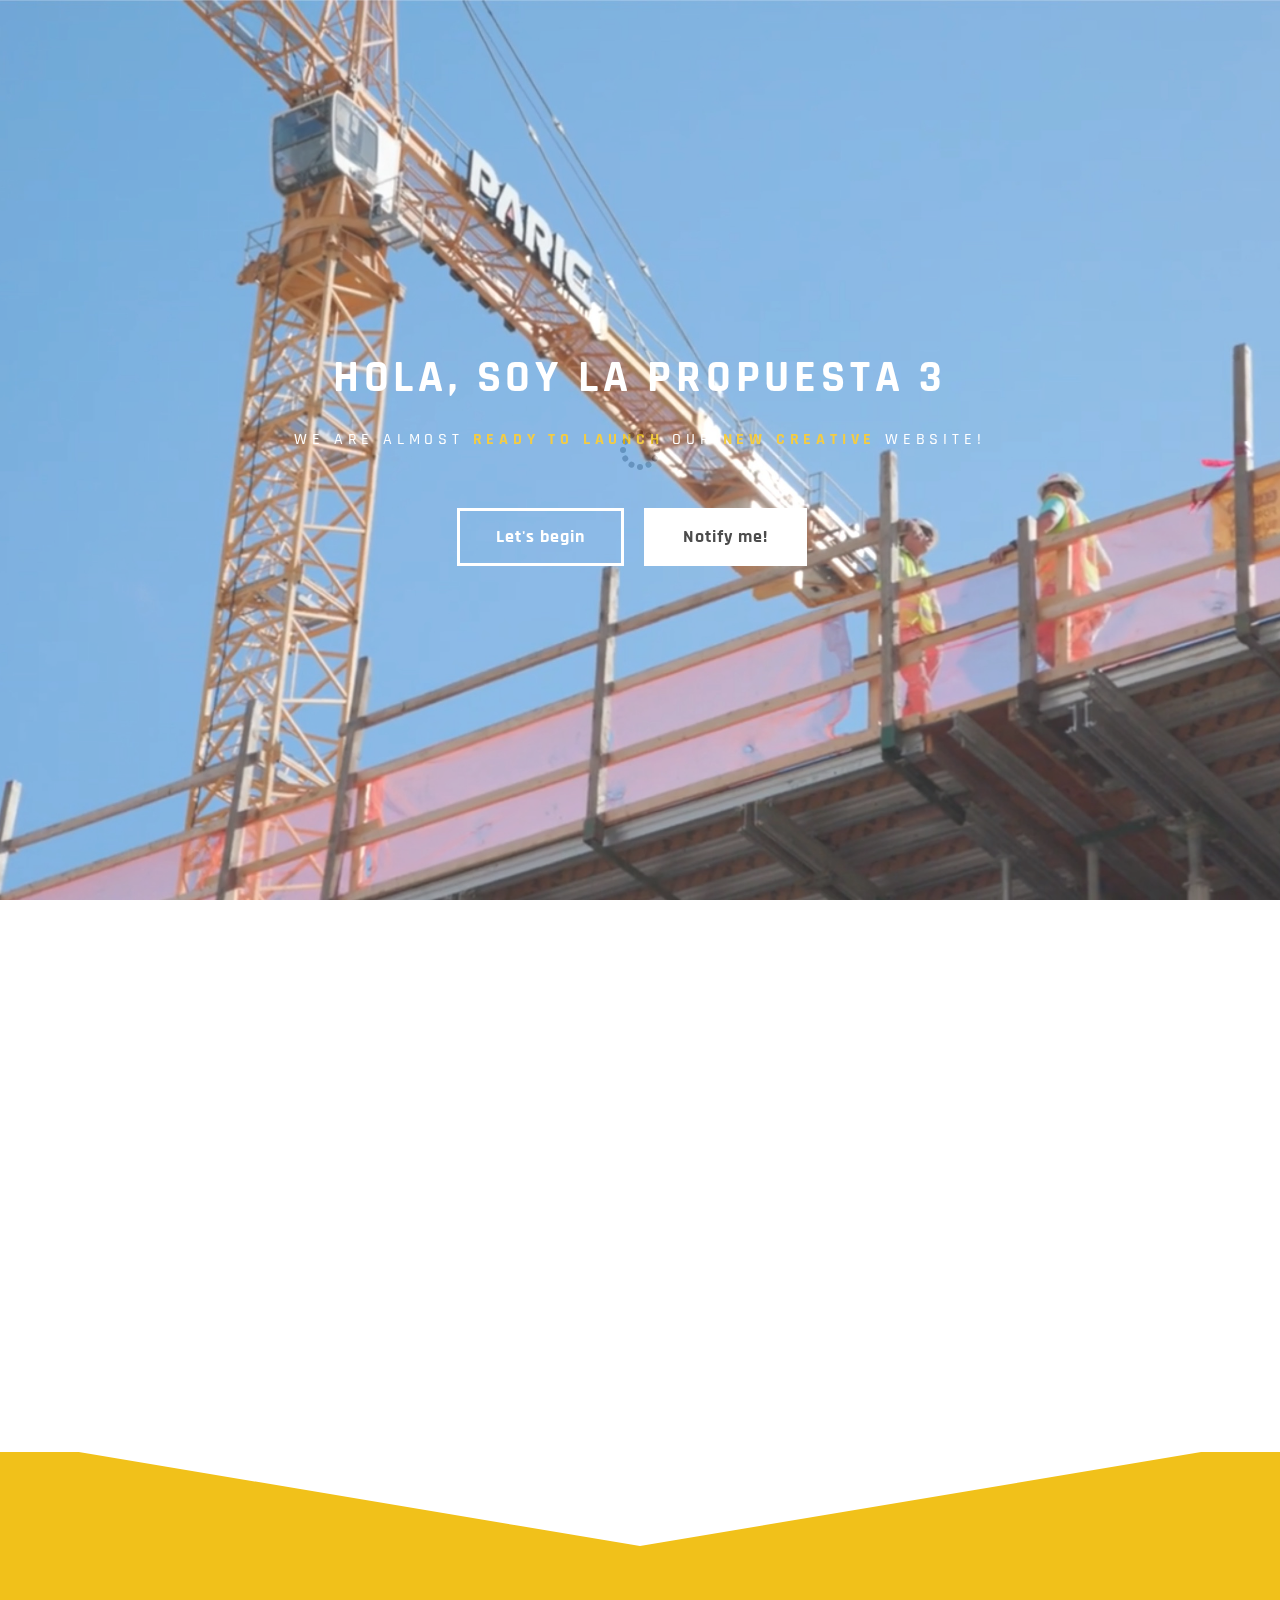
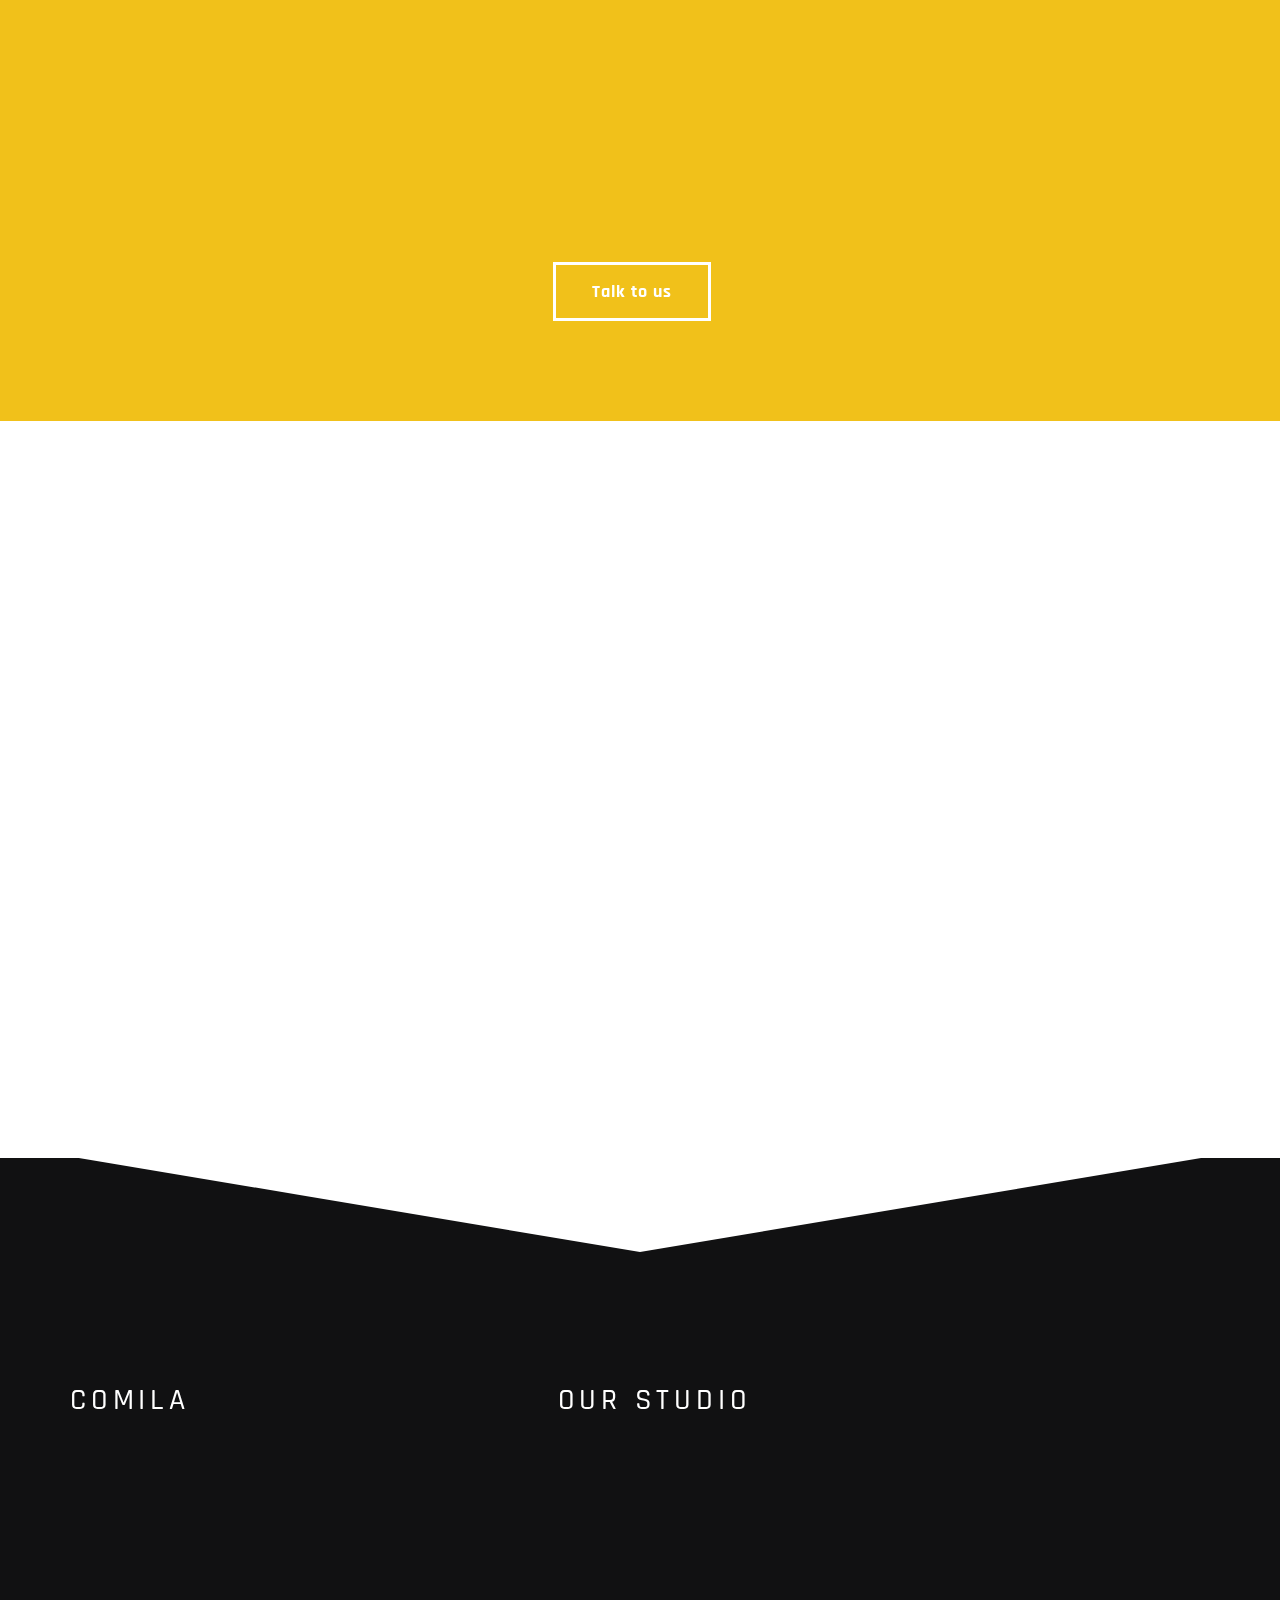
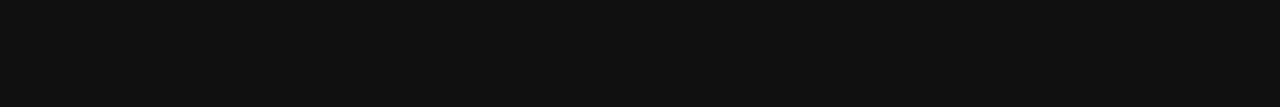
<file: tercero/index.html>
<!DOCTYPE html>
<html lang="en">
<head>

	<meta charset="utf-8">

	<title>Propuesta 3</title>
<!--
Comila Template
http://www.templatemo.com/tm-490-comila
-->
	<meta http-equiv="X-UA-Compatible" content="IE=Edge">
	<meta name="viewport" content="width=device-width, initial-scale=1">
	<meta name="keywords" content="">
	<meta name="description" content="">

	<!-- stylesheets css -->
	<link rel="stylesheet" href="css/bootstrap.min.css">
	<link rel="stylesheet" href="css/animate.min.css">

  	<link rel="stylesheet" href="css/et-line-font.css">
	<link rel="stylesheet" href="css/font-awesome.min.css">

  	<link rel="stylesheet" href="css/vegas.min.css">
	<link rel="stylesheet" href="css/style.css">

	<link href='https://fonts.googleapis.com/css?family=Rajdhani:400,500,700' rel='stylesheet' type='text/css'>

</head>
<body>

<!-- preloader section -->
<section class="preloader">
	<div class="sk-circle">
       <div class="sk-circle1 sk-child"></div>
       <div class="sk-circle2 sk-child"></div>
       <div class="sk-circle3 sk-child"></div>
       <div class="sk-circle4 sk-child"></div>
       <div class="sk-circle5 sk-child"></div>
       <div class="sk-circle6 sk-child"></div>
      <div class="sk-circle7 sk-child"></div>
       <div class="sk-circle8 sk-child"></div>
       <div class="sk-circle9 sk-child"></div>
       <div class="sk-circle10 sk-child"></div>
       <div class="sk-circle11 sk-child"></div>
       <div class="sk-circle12 sk-child"></div>
     </div>
</section>

<!-- home section -->
<section id="home">
	<div class="container">
		<div class="row">

			<div class="col-md-offset-2 col-md-8 col-sm-12">
				<div class="home-thumb">
					<h1 class="wow fadeInUp" data-wow-delay="0.4s">Hola, soy la propuesta 3</h1>
          			<h3 class="wow fadeInUp" data-wow-delay="0.6s">We are almost <strong>ready to launch</strong> our <strong>new creative</strong> website!</h3>
          			<a href="#about" class="btn btn-lg btn-default smoothScroll wow fadeInUp hidden-xs" data-wow-delay="0.8s">Let's begin</a>
        			<a href="#" data-toggle="modal" data-target="#modal1" class="btn btn-lg btn-success smoothScroll wow fadeInUp" data-wow-delay="1.0s">Notify me!</a>
				</div>
			</div>

		</div>
	</div>		
</section>

<!-- about section -->
<section id="about">
	<div class="container">
		<div class="row">

      <div class="col-md-6 col-sm-12">
        <img src="images/about-img.png" class="img-responsive wow fadeInUp" alt="About">
      </div>

			<div class="col-md-6 col-sm-12">
				<div class="about-thumb">
					<div class="section-title">
						<h1 class="wow fadeIn" data-wow-delay="0.2s">our company</h1>
						<h3 class="wow fadeInUp" data-wow-delay="0.4s">Comila Studio is based in Hong Kong</h3>
					</div>
					<div class="wow fadeInUp" data-wow-delay="0.6s">
						<p>Vivamus elit risus, porttitor id placerat ut, aliquet non quam. Pellentesque nulla metus, ornare et porttitor vel, consectetur vitae erat. Vestibulum tristique semper tellus vitae condimentum. Duis sed eros eget diam dictum posuere.</p>
						<p>Aliquam vel gravida ligula. Phasellus ut purus ac libero ultrices commodo commodo at quam. In vestibulum purus sit amet tempus euismod. Donec sed congue nisl.</p>
					</div>
				</div>
			</div>

		</div>
	</div>
</section>


<!-- feature section -->
<section id="feature">
  <div class="container">
    <div class="row">
      
      <svg preserveAspectRatio="none" viewBox="0 0 100 102" height="100" width="100%" version="1.1" xmlns="http://www.w3.org/2000/svg" class="svgcolor-light">
        <path d="M0 0 L50 100 L100 0 Z"></path>
      </svg>

      <div class="col-md-4 col-sm-6">
        <div class="media wow fadeInUp" data-wow-delay="0.4s">
          <div class="media-object media-left">
            <i class="icon icon-laptop"></i>
          </div>
          <div class="media-body">
            <h2 class="media-heading">Responsive</h2>
            <p>Lorem ipsum dolor sit amet, consectetur adipiscing elit. Quisque luctus lacus nulla, eget varius justo tristique ut.</p>
          </div>
        </div>
      </div>

      <div class="col-md-4 col-sm-6">
        <div class="media wow fadeInUp" data-wow-delay="0.8s">
          <div class="media-object media-left">
            <i class="icon icon-refresh"></i>
          </div>
          <div class="media-body">
            <h2 class="media-heading">Bootstrap</h2>
            <p>Lorem ipsum dolor sit amet, consectetur adipiscing elit. Quisque luctus lacus nulla, eget varius justo tristique ut.</p>
          </div>
        </div>
      </div>

      <div class="col-md-4 col-sm-8">
        <div class="media wow fadeInUp" data-wow-delay="1.2s">
          <div class="media-object media-left">
            <i class="icon icon-chat"></i>
          </div>
          <div class="media-body">
            <h2 class="media-heading">Support</h2>
            <p>Lorem ipsum dolor sit amet, consectetur adipiscing elit. Quisque luctus lacus nulla, eget varius justo tristique ut.</p>
          </div>
        </div>
      </div>

      <div class="clearfix text-center col-md-12 col-sm-12">
        <a href="#contact" class="btn btn-default smoothScroll">Talk to us</a>
      </div>

    </div>
  </div>
</section>

<!-- contact section -->
<section id="contact">
	<div class="container">
		<div class="row">

			<div class="col-md-offset-2 col-md-8 col-sm-12">
				<div class="section-title">
					<h1 class="wow fadeInUp" data-wow-delay="0.3s">Get in touch</h1>
					<p class="wow fadeInUp" data-wow-delay="0.6s">Lorem ipsum dolor sit amet, consectetuer adipiscing elit, sed diam nonummy nibh euismod tincidunt ut laoreet. Dolore magna aliquam erat volutpat.</p>
				</div>
				<div class="contact-form wow fadeInUp" data-wow-delay="1.0s">
					<form id="contact-form" method="post" action="#">
                        <div class="col-md-6 col-sm-6">
                          	<input name="name" type="text" class="form-control" placeholder="Your Name" required>
                        </div>
                        <div class="col-md-6 col-sm-6">
                          	<input name="email" type="email" class="form-control" placeholder="Your Email" required>
                        </div>
           			  	<div class="col-md-12 col-sm-12">
				   			<textarea name="message" class="form-control" placeholder="Message" rows="6" required></textarea>
           			  	</div>
						<div class="col-md-offset-3 col-md-6 col-sm-offset-2 col-sm-8">
							<input name="submit" type="submit" class="form-control submit" id="submit" value="SEND MESSAGE">
						</div>
					</form>
				</div>
			</div>
	
		</div>
	</div>
</section>

<!-- footer section -->
<footer>
	<div class="container">
		<div class="row">

      <svg class="svgcolor-light" preserveAspectRatio="none" viewBox="0 0 100 102" height="100" width="100%" version="1.1" xmlns="http://www.w3.org/2000/svg">
        <path d="M0 0 L50 100 L100 0 Z"></path>
      </svg>

      <div class="col-md-4 col-sm-6">
        <h2>comila</h2>
          <div class="wow fadeInUp" data-wow-delay="0.3s">
             <p>Lorem ipsum dolor sit amet, consectetur adipiscing elit. Quisque luctus lacus nulla, eget varius justo tristique ut. Etiam a tellus magna.</p>
             <p class="copyright-text">Copyright &copy; 2016 Your Company <br>
             Designed by <a rel="nofollow" href="http://www.google.com/+templatemo" target="_parent">Templatemo</a></p>
          </div>
      </div>

      <div class="col-md-1 col-sm-1"></div>

      <div class="col-md-4 col-sm-5">
        <h2>Our Studio</h2>
        <p class="wow fadeInUp" data-wow-delay="0.6s">
          120-240 aliquam augue libero,<br>
          Convallis in vulputate 10220 <br>
          San Francisco, CA, USA
        </p>
        <ul class="social-icon">
          <li><a href="#" class="fa fa-facebook wow bounceIn" data-wow-delay="0.9s"></a></li>
          <li><a href="#" class="fa fa-twitter wow bounceIn" data-wow-delay="1.2s"></a></li>
          <li><a href="#" class="fa fa-behance wow bounceIn" data-wow-delay="1.4s"></a></li>
          <li><a href="#" class="fa fa-dribbble wow bounceIn" data-wow-delay="1.6s"></a></li>
        </ul>
      </div>

		</div>
	</div>
</footer>

<!-- modal -->
<div class="modal fade" id="modal1" tabindex="-1" role="dialog" aria-labelledby="myModalLabel" aria-hidden="true">
  <div class="modal-dialog">
      <div class="modal-content modal-popup">
        <div class="modal-header">
          <button type="button" class="close" data-dismiss="modal" aria-label="Close"><span aria-hidden="true">&times;</span></button>
          <h2 class="modal-title">Our Newsletter</h2>
        </div>
        <form action="#" method="post">
          <input name="fullname" type="text" class="form-control" id="fullname" placeholder="Full Name">
          <input name="email" type="text" class="form-control" id="email" placeholder="Email Address">
          <input name="submit" type="submit" class="form-control" id="submit" value="Subscribe Now">
        </form>
        <p>Thank you for your visiting!</p>
      </div>
  </div>
</div>


<!-- Back top -->
<a href="#back-top" class="go-top"><i class="fa fa-angle-up"></i></a>

<!-- javscript js -->
<script src="js/jquery.js"></script>
<script src="js/bootstrap.min.js"></script>

<script src="js/vegas.min.js"></script>

<script src="js/wow.min.js"></script>
<script src="js/smoothscroll.js"></script>
<script src="js/custom.js"></script>

</body>
</html>
</file>
<file: tercero/css/et-line-font.css>
@font-face {
	font-family: 'et-line';
	src:url('../fonts/et-line.eot');
	src:url('../fonts/et-line.eot?#iefix') format('embedded-opentype'),
		url('../fonts/et-line.woff') format('woff'),
		url('../fonts/et-line.ttf') format('truetype'),
		url('../fonts/et-line.svg#et-line') format('svg');
	font-weight: normal;
	font-style: normal;
}

/* Use the following CSS code if you want to use data attributes for inserting your icons */
[data-icon]:before {
	font-family: 'et-line';
	content: attr(data-icon);
	speak: none;
	font-size: 40px;
	font-weight: normal;
	font-variant: normal;
	text-transform: none;
	line-height: 1;
	-webkit-font-smoothing: antialiased;
	-moz-osx-font-smoothing: grayscale;
	display:inline-block;
}

/* Use the following CSS code if you want to have a class per icon */
/*
Instead of a list of all class selectors,
you can use the generic selector below, but it's slower:
[class*="icon-"] {
*/
.icon-mobile, .icon-laptop, .icon-desktop, .icon-tablet, .icon-phone, .icon-document, .icon-documents, .icon-search, .icon-clipboard, .icon-newspaper, .icon-notebook, .icon-book-open, .icon-browser, .icon-calendar, .icon-presentation, .icon-picture, .icon-pictures, .icon-video, .icon-camera, .icon-printer, .icon-toolbox, .icon-briefcase, .icon-wallet, .icon-gift, .icon-bargraph, .icon-grid, .icon-expand, .icon-focus, .icon-edit, .icon-adjustments, .icon-ribbon, .icon-hourglass, .icon-lock, .icon-megaphone, .icon-shield, .icon-trophy, .icon-flag, .icon-map, .icon-puzzle, .icon-basket, .icon-envelope, .icon-streetsign, .icon-telescope, .icon-gears, .icon-key, .icon-paperclip, .icon-attachment, .icon-pricetags, .icon-lightbulb, .icon-layers, .icon-pencil, .icon-tools, .icon-tools-2, .icon-scissors, .icon-paintbrush, .icon-magnifying-glass, .icon-circle-compass, .icon-linegraph, .icon-mic, .icon-strategy, .icon-beaker, .icon-caution, .icon-recycle, .icon-anchor, .icon-profile-male, .icon-profile-female, .icon-bike, .icon-wine, .icon-hotairballoon, .icon-globe, .icon-genius, .icon-map-pin, .icon-dial, .icon-chat, .icon-heart, .icon-cloud, .icon-upload, .icon-download, .icon-target, .icon-hazardous, .icon-piechart, .icon-speedometer, .icon-global, .icon-compass, .icon-lifesaver, .icon-clock, .icon-aperture, .icon-quote, .icon-scope, .icon-alarmclock, .icon-refresh, .icon-happy, .icon-sad, .icon-facebook, .icon-twitter, .icon-googleplus, .icon-rss, .icon-tumblr, .icon-linkedin, .icon-dribbble {
	font-family: 'et-line';
	speak: none;
	font-style: normal;
	font-weight: normal;
	font-variant: normal;
	text-transform: none;
	line-height: 1;
	-webkit-font-smoothing: antialiased;
	-moz-osx-font-smoothing: grayscale;
	display:inline-block;
}
.icon-mobile:before {
	content: "\e000";
}
.icon-laptop:before {
	content: "\e001";
}
.icon-desktop:before {
	content: "\e002";
}
.icon-tablet:before {
	content: "\e003";
}
.icon-phone:before {
	content: "\e004";
}
.icon-document:before {
	content: "\e005";
}
.icon-documents:before {
	content: "\e006";
}
.icon-search:before {
	content: "\e007";
}
.icon-clipboard:before {
	content: "\e008";
}
.icon-newspaper:before {
	content: "\e009";
}
.icon-notebook:before {
	content: "\e00a";
}
.icon-book-open:before {
	content: "\e00b";
}
.icon-browser:before {
	content: "\e00c";
}
.icon-calendar:before {
	content: "\e00d";
}
.icon-presentation:before {
	content: "\e00e";
}
.icon-picture:before {
	content: "\e00f";
}
.icon-pictures:before {
	content: "\e010";
}
.icon-video:before {
	content: "\e011";
}
.icon-camera:before {
	content: "\e012";
}
.icon-printer:before {
	content: "\e013";
}
.icon-toolbox:before {
	content: "\e014";
}
.icon-briefcase:before {
	content: "\e015";
}
.icon-wallet:before {
	content: "\e016";
}
.icon-gift:before {
	content: "\e017";
}
.icon-bargraph:before {
	content: "\e018";
}
.icon-grid:before {
	content: "\e019";
}
.icon-expand:before {
	content: "\e01a";
}
.icon-focus:before {
	content: "\e01b";
}
.icon-edit:before {
	content: "\e01c";
}
.icon-adjustments:before {
	content: "\e01d";
}
.icon-ribbon:before {
	content: "\e01e";
}
.icon-hourglass:before {
	content: "\e01f";
}
.icon-lock:before {
	content: "\e020";
}
.icon-megaphone:before {
	content: "\e021";
}
.icon-shield:before {
	content: "\e022";
}
.icon-trophy:before {
	content: "\e023";
}
.icon-flag:before {
	content: "\e024";
}
.icon-map:before {
	content: "\e025";
}
.icon-puzzle:before {
	content: "\e026";
}
.icon-basket:before {
	content: "\e027";
}
.icon-envelope:before {
	content: "\e028";
}
.icon-streetsign:before {
	content: "\e029";
}
.icon-telescope:before {
	content: "\e02a";
}
.icon-gears:before {
	content: "\e02b";
}
.icon-key:before {
	content: "\e02c";
}
.icon-paperclip:before {
	content: "\e02d";
}
.icon-attachment:before {
	content: "\e02e";
}
.icon-pricetags:before {
	content: "\e02f";
}
.icon-lightbulb:before {
	content: "\e030";
}
.icon-layers:before {
	content: "\e031";
}
.icon-pencil:before {
	content: "\e032";
}
.icon-tools:before {
	content: "\e033";
}
.icon-tools-2:before {
	content: "\e034";
}
.icon-scissors:before {
	content: "\e035";
}
.icon-paintbrush:before {
	content: "\e036";
}
.icon-magnifying-glass:before {
	content: "\e037";
}
.icon-circle-compass:before {
	content: "\e038";
}
.icon-linegraph:before {
	content: "\e039";
}
.icon-mic:before {
	content: "\e03a";
}
.icon-strategy:before {
	content: "\e03b";
}
.icon-beaker:before {
	content: "\e03c";
}
.icon-caution:before {
	content: "\e03d";
}
.icon-recycle:before {
	content: "\e03e";
}
.icon-anchor:before {
	content: "\e03f";
}
.icon-profile-male:before {
	content: "\e040";
}
.icon-profile-female:before {
	content: "\e041";
}
.icon-bike:before {
	content: "\e042";
}
.icon-wine:before {
	content: "\e043";
}
.icon-hotairballoon:before {
	content: "\e044";
}
.icon-globe:before {
	content: "\e045";
}
.icon-genius:before {
	content: "\e046";
}
.icon-map-pin:before {
	content: "\e047";
}
.icon-dial:before {
	content: "\e048";
}
.icon-chat:before {
	content: "\e049";
}
.icon-heart:before {
	content: "\e04a";
}
.icon-cloud:before {
	content: "\e04b";
}
.icon-upload:before {
	content: "\e04c";
}
.icon-download:before {
	content: "\e04d";
}
.icon-target:before {
	content: "\e04e";
}
.icon-hazardous:before {
	content: "\e04f";
}
.icon-piechart:before {
	content: "\e050";
}
.icon-speedometer:before {
	content: "\e051";
}
.icon-global:before {
	content: "\e052";
}
.icon-compass:before {
	content: "\e053";
}
.icon-lifesaver:before {
	content: "\e054";
}
.icon-clock:before {
	content: "\e055";
}
.icon-aperture:before {
	content: "\e056";
}
.icon-quote:before {
	content: "\e057";
}
.icon-scope:before {
	content: "\e058";
}
.icon-alarmclock:before {
	content: "\e059";
}
.icon-refresh:before {
	content: "\e05a";
}
.icon-happy:before {
	content: "\e05b";
}
.icon-sad:before {
	content: "\e05c";
}
.icon-facebook:before {
	content: "\e05d";
}
.icon-twitter:before {
	content: "\e05e";
}
.icon-googleplus:before {
	content: "\e05f";
}
.icon-rss:before {
	content: "\e060";
}
.icon-tumblr:before {
	content: "\e061";
}
.icon-linkedin:before {
	content: "\e062";
}
.icon-dribbble:before {
	content: "\e063";
}
</file>
<file: tercero/css/style.css>
/*

Comila Template

http://www.templatemo.com/tm-490-comila

*/

body
	{
		background: #ffffff;
   font-family: 'Rajdhani', sans-serif;
    font-weight: 400;
	}

html,body {
  width: 100%;
  overflow-x: hidden;
}

html {
  font-size: 100%;
}

h1,h2,h3 {
  font-weight: 500;
  letter-spacing: 0.3rem;
  text-transform: uppercase;
}

h1 {
  font-size: 2.8rem;
  font-weight: 700;
}

h2 {
  color: #ffffff;
  padding-bottom: 10px;
}

h3 {
  font-size: 1rem;
  line-height: 2rem;
}

p {
  color: #828282;
  letter-spacing: 0.8px;
  line-height: 28px;
}

strong {
  color: #f1c11a;
  font-weight: 700;
}

#about,
#feature,
#contact {
  background: #ffffff;
}

#about,
#feature,
#contact,
footer {
  padding-top: 100px;
  padding-bottom: 100px;
}

.section-title {
  padding-bottom: 62px;
}
.section-title h1 {
  padding-bottom: 10px;
}
#about .section-title {
  padding-bottom: 22px;
}
#contact .section-title {
  text-align: center;
}


/* preloader section  */
.preloader {
  position: fixed;
  top: 0;
  left: 0;
  width: 100%;
  height: 100%;
  z-index: 99999;
  display: flex;
  flex-flow: row nowrap;
  justify-content: center;
  align-items: center;
  background: none repeat scroll 0 0 #ffffff;
}

.sk-circle {
  margin: 40px auto;
  width: 40px;
  height: 40px;
  position: relative; }
  .sk-circle .sk-child {
    width: 100%;
    height: 100%;
    position: absolute;
    left: 0;
    top: 0; }
  .sk-circle .sk-child:before {
    content: '';
    display: block;
    margin: 0 auto;
    width: 15%;
    height: 15%;
    background-color: #333;
    border-radius: 100%;
    -webkit-animation: sk-circleBounceDelay 1.2s infinite ease-in-out both;
            animation: sk-circleBounceDelay 1.2s infinite ease-in-out both; }
  .sk-circle .sk-circle2 {
    -webkit-transform: rotate(30deg);
        -ms-transform: rotate(30deg);
            transform: rotate(30deg); }
  .sk-circle .sk-circle3 {
    -webkit-transform: rotate(60deg);
        -ms-transform: rotate(60deg);
            transform: rotate(60deg); }
  .sk-circle .sk-circle4 {
    -webkit-transform: rotate(90deg);
        -ms-transform: rotate(90deg);
            transform: rotate(90deg); }
  .sk-circle .sk-circle5 {
    -webkit-transform: rotate(120deg);
        -ms-transform: rotate(120deg);
            transform: rotate(120deg); }
  .sk-circle .sk-circle6 {
    -webkit-transform: rotate(150deg);
        -ms-transform: rotate(150deg);
            transform: rotate(150deg); }
  .sk-circle .sk-circle7 {
    -webkit-transform: rotate(180deg);
        -ms-transform: rotate(180deg);
            transform: rotate(180deg); }
  .sk-circle .sk-circle8 {
    -webkit-transform: rotate(210deg);
        -ms-transform: rotate(210deg);
            transform: rotate(210deg); }
  .sk-circle .sk-circle9 {
    -webkit-transform: rotate(240deg);
        -ms-transform: rotate(240deg);
            transform: rotate(240deg); }
  .sk-circle .sk-circle10 {
    -webkit-transform: rotate(270deg);
        -ms-transform: rotate(270deg);
            transform: rotate(270deg); }
  .sk-circle .sk-circle11 {
    -webkit-transform: rotate(300deg);
        -ms-transform: rotate(300deg);
            transform: rotate(300deg); }
  .sk-circle .sk-circle12 {
    -webkit-transform: rotate(330deg);
        -ms-transform: rotate(330deg);
            transform: rotate(330deg); }
  .sk-circle .sk-circle2:before {
    -webkit-animation-delay: -1.1s;
            animation-delay: -1.1s; }
  .sk-circle .sk-circle3:before {
    -webkit-animation-delay: -1s;
            animation-delay: -1s; }
  .sk-circle .sk-circle4:before {
    -webkit-animation-delay: -0.9s;
            animation-delay: -0.9s; }
  .sk-circle .sk-circle5:before {
    -webkit-animation-delay: -0.8s;
            animation-delay: -0.8s; }
  .sk-circle .sk-circle6:before {
    -webkit-animation-delay: -0.7s;
            animation-delay: -0.7s; }
  .sk-circle .sk-circle7:before {
    -webkit-animation-delay: -0.6s;
            animation-delay: -0.6s; }
  .sk-circle .sk-circle8:before {
    -webkit-animation-delay: -0.5s;
            animation-delay: -0.5s; }
  .sk-circle .sk-circle9:before {
    -webkit-animation-delay: -0.4s;
            animation-delay: -0.4s; }
  .sk-circle .sk-circle10:before {
    -webkit-animation-delay: -0.3s;
            animation-delay: -0.3s; }
  .sk-circle .sk-circle11:before {
    -webkit-animation-delay: -0.2s;
            animation-delay: -0.2s; }
  .sk-circle .sk-circle12:before {
    -webkit-animation-delay: -0.1s;
            animation-delay: -0.1s; }

@-webkit-keyframes sk-circleBounceDelay {
  0%, 80%, 100% {
    -webkit-transform: scale(0);
            transform: scale(0); }
  40% {
    -webkit-transform: scale(1);
            transform: scale(1); } }

@keyframes sk-circleBounceDelay {
  0%, 80%, 100% {
    -webkit-transform: scale(0);
            transform: scale(0); }
  40% {
    -webkit-transform: scale(1);
            transform: scale(1); } }

#slideshow {
  top: 0;
  left: 0;
  z-index: -10;
  width: 100vw;
  backface-visibility: hidden;
}


/* home section */
#home {
  display: -webkit-box;
  display: -webkit-flex;
  display: -ms-flexbox;
  display: flex;
  -webkit-box-align: center;
  -webkit-align-items: center;
      -ms-flex-align: center;
        align-items: center;
  text-align: center;
  height: 100vh;
  color: #ffffff;
}

#home .home-thumb {
  text-align: center;
}

#home .btn {
    background: transparent;
    border: 3px solid #ffffff;
    border-radius: 0px;
    color: #ffffff;
    font-weight: 700;
    letter-spacing: 1px;
    padding: 14px 36px;
    margin-top: 42px;
    margin-right: 16px;
    -webkit-transition: all 0.4s ease-in-out;
    transition: all 0.4s ease-in-out;
}

#home .btn:hover {
  background: #f1c11a;
  color: #ffffff;
  border-color: transparent;
}

#home .btn-success {
    background: #ffffff;
    color: #242424;
    border-color: transparent;
}


/* about section */
#about h3 {
    margin-top: 0px;
}

#about .about-thumb {
  padding-top: 10px;
}


/* feature section */
#feature {
  background: #f1c11a;
}

#feature .icon {
  color: #ffffff;
  font-size: 42px;
  padding-right: 14px;
}

#feature p {
  color: #333;
}

#feature .btn {
    background: transparent;
    border: 3px solid #ffffff;
    border-radius: 0px;
    color: #ffffff;
    font-size: 18px;
    font-weight: 700;
    letter-spacing: 1px;
    padding: 14px 36px;
    margin-top: 62px;
    margin-right: 16px;
    -webkit-transition: all 0.4s ease-in-out;
    transition: all 0.4s ease-in-out;
}

#feature .btn:hover {
  background: #ffffff;
  color: #333;
  border-color: transparent;
}



/* contact section  */
#contact .form-control {
  background: transparent;
  border: 1px solid #f0f0f0;
  border-radius: 0px;
  box-shadow: none;
  font-size: 16px;
  margin-bottom: 16px;
  transition: all 0.4s ease-in-out;
}

#contact .form-control:hover {
  border-color: #999;
}

#contact input {height: 55px;}

#contact input[type='submit'] {
  background: #242424;
  border: none;
  color: #ffffff;
  font-size: 15px;
  font-weight: 400;
  letter-spacing: 2px;
  transition: all 0.4s ease-in-out;
  margin-top: 10px;
}

#contact input[type='submit']:hover {
  background: #f1c11a;
}


/* footer section  */
footer {
  background: #111112;
}

footer .copyright-text {
  padding-top: 10px;
}

footer a {
	color: #fff;
}

footer a:hover {
	color: #FF6;
}

/* svg */
.svgcolor-light {
  /*position: absolute;
  top: 0;
  left: 0; */
  position: relative;
  bottom: 104px;
}
.svgcolor-light > path {
  fill: white;
  stroke: white;
  stroke-width: 0;
}

/* modal */
.modal-dialog .modal-content {
  background: url('../images/modal-bg.jpg') no-repeat;
  background-size: cover;
  background-position: center center;
  border-radius: 0;
  text-align: center;
  padding: 100px 50px 100px 50px;
  position: relative;
}

.btn:focus {
  outline: none;
}

.modal-header {
  border-bottom: 0px;
}

.modal-dialog .close {
  color: #f1c11a;
  font-size: 40px;
  font-weight: 300;
  text-shadow: none;
  opacity: 1;
  position: absolute;
  top: 40px;
  right: 40px;
  border: 2px solid #ffffff;
  border-radius: 100px;
  width: 36px;
  height: 36px;
  line-height: 35px;
  text-align: center;
}
.modal-dialog .close:focus {
  outline: none;
}

.modal-dialog form {
  padding: 20px;
}
.modal-dialog form input {
  height: 55px;
}
.modal-dialog form .form-control {
  background: transparent;
  border: 1px solid #f0f0f0;
  border-radius: 0px;
  box-shadow: none;
  font-size: 20px;
  color: #fff;
  margin-bottom: 20px;
  transition: all 0.4s ease-in-out;
}

.modal-dialog form input[type="submit"] {
  background: #ffffff;
  color: #242424;
  text-transform: uppercase;
  margin-top: 30px;
}
.modal-dialog form input[type="submit"]:hover {
  background: #f1c11a;
  border-color: transparent;
  color: #ffffff;
}

/* Back top */
.go-top {
  background-color: #eee;
  bottom: 2em;
  right: 2em;
  color: #111112;
  font-size: 22px;
  display: none;
  position: fixed;
  text-decoration: none;
  width: 50px;
  height: 50px;
  line-height: 50px;
  text-align: center;
  transition: all 0.4s ease-in-out;
}

.go-top:hover {
    background: #f1c11a;
    color: #ffffff;
}


/* social icon section  */
.social-icon {
  padding: 0;
  margin: 0;
}

.social-icon li {
  list-style: none;
  display: inline-block;
}

.social-icon li a {
  border-radius: 100px;
  color: #626262;
  font-size: 18px;
  text-decoration: none;
  transition: all 0.4s ease-in-out;
  width: 42px;
  height: 42px;
  line-height: 42px;
  text-align: center;
  margin-top: 12px;
  margin-right: 10px;
}

.social-icon li a:hover {
  background-color: #ffffff;
  color: #111112;
}

/* Mobile Responsive */
@media (max-width: 980px) {

  h1 {
    font-size: 2.4rem;
  }

  #home {
    height: 65vh;
  }

  #about .section-title {
    padding-bottom: 12px;
  }

  #feature .col-md-4 {
    padding-bottom: 32px;
  }

}


@media (max-width: 768px) {

  h1 {
    font-size: 2rem;
  }

  h2 {
    font-size: 1.6rem;
  }

  h3 {
    font-size: 0.8rem;
    line-height: 1.3rem;
  }

}


@media (max-width: 700px) {

  #home {height: 100vh;}

  .modal-dialog .modal-content {
    padding: 50px 20px;
  }

  footer {text-align: center;}
  footer .col-sm-6 {
    padding-bottom: 32px;
  }

  .modal-dialog .close {
  font-size: 35px;
  width: 25px;
  height: 25px;
  line-height: 25px;
}

}
</file>
<file: tercero/css/vegas.min.css>
.vegas-overlay,.vegas-slide,.vegas-slide-inner,.vegas-timer,.vegas-wrapper{position:absolute;top:0;left:0;bottom:0;right:0;overflow:hidden;border:none;padding:0;margin:0}.vegas-overlay{opacity:.5;background:url(overlays/02.png) center center}.vegas-timer{top:auto;bottom:0;height:2px}.vegas-timer-progress{width:0;height:100%;background:#fff;-webkit-transition:width ease-out;transition:width ease-out}.vegas-timer-running .vegas-timer-progress{width:100%}.vegas-slide,.vegas-slide-inner{margin:0;padding:0;background:center center no-repeat;-webkit-transform:translateZ(0);transform:translateZ(0)}body .vegas-container{overflow:hidden!important;position:relative}.vegas-video{min-width:100%;min-height:100%;width:auto;height:auto}body.vegas-container{overflow:auto;position:static;z-index:-2}body.vegas-container>.vegas-overlay,body.vegas-container>.vegas-slide,body.vegas-container>.vegas-timer{position:fixed;z-index:-1}:root body.vegas-container>.vegas-overlay,:root body.vegas-container>.vegas-slide,_::full-page-media,_:future{bottom:-76px}.vegas-transition-fade,.vegas-transition-fade2{opacity:0}.vegas-transition-fade-in,.vegas-transition-fade2-in{opacity:1}.vegas-transition-fade2-out{opacity:0}.vegas-transition-blur,.vegas-transition-blur2{opacity:0;-webkit-filter:blur(32px);filter:blur(32px)}.vegas-transition-blur-in,.vegas-transition-blur2-in{opacity:1;-webkit-filter:blur(0);filter:blur(0)}.vegas-transition-blur2-out{opacity:0}.vegas-transition-flash,.vegas-transition-flash2{opacity:0;-webkit-filter:brightness(25);filter:brightness(25)}.vegas-transition-flash-in,.vegas-transition-flash2-in{opacity:1;-webkit-filter:brightness(1);filter:brightness(1)}.vegas-transition-flash2-out{opacity:0;-webkit-filter:brightness(25);filter:brightness(25)}.vegas-transition-negative,.vegas-transition-negative2{opacity:0;-webkit-filter:invert(100%);filter:invert(100%)}.vegas-transition-negative-in,.vegas-transition-negative2-in{opacity:1;-webkit-filter:invert(0);filter:invert(0)}.vegas-transition-negative2-out{opacity:0;-webkit-filter:invert(100%);filter:invert(100%)}.vegas-transition-burn,.vegas-transition-burn2{opacity:0;-webkit-filter:contrast(1000%) saturate(1000%);filter:contrast(1000%) saturate(1000%)}.vegas-transition-burn-in,.vegas-transition-burn2-in{opacity:1;-webkit-filter:contrast(100%) saturate(100%);filter:contrast(100%) saturate(100%)}.vegas-transition-burn2-out{opacity:0;-webkit-filter:contrast(1000%) saturate(1000%);filter:contrast(1000%) saturate(1000%)}.vegas-transition-slideLeft,.vegas-transition-slideLeft2{-webkit-transform:translateX(100%);transform:translateX(100%)}.vegas-transition-slideLeft-in,.vegas-transition-slideLeft2-in{-webkit-transform:translateX(0);transform:translateX(0)}.vegas-transition-slideLeft2-out,.vegas-transition-slideRight,.vegas-transition-slideRight2{-webkit-transform:translateX(-100%);transform:translateX(-100%)}.vegas-transition-slideRight-in,.vegas-transition-slideRight2-in{-webkit-transform:translateX(0);transform:translateX(0)}.vegas-transition-slideRight2-out{-webkit-transform:translateX(100%);transform:translateX(100%)}.vegas-transition-slideUp,.vegas-transition-slideUp2{-webkit-transform:translateY(100%);transform:translateY(100%)}.vegas-transition-slideUp-in,.vegas-transition-slideUp2-in{-webkit-transform:translateY(0);transform:translateY(0)}.vegas-transition-slideDown,.vegas-transition-slideDown2,.vegas-transition-slideUp2-out{-webkit-transform:translateY(-100%);transform:translateY(-100%)}.vegas-transition-slideDown-in,.vegas-transition-slideDown2-in{-webkit-transform:translateY(0);transform:translateY(0)}.vegas-transition-slideDown2-out{-webkit-transform:translateY(100%);transform:translateY(100%)}.vegas-transition-zoomIn,.vegas-transition-zoomIn2{-webkit-transform:scale(0);transform:scale(0);opacity:0}.vegas-transition-zoomIn-in,.vegas-transition-zoomIn2-in{-webkit-transform:scale(1);transform:scale(1);opacity:1}.vegas-transition-zoomIn2-out,.vegas-transition-zoomOut,.vegas-transition-zoomOut2{-webkit-transform:scale(2);transform:scale(2);opacity:0}.vegas-transition-zoomOut-in,.vegas-transition-zoomOut2-in{-webkit-transform:scale(1);transform:scale(1);opacity:1}.vegas-transition-zoomOut2-out{-webkit-transform:scale(0);transform:scale(0);opacity:0}.vegas-transition-swirlLeft,.vegas-transition-swirlLeft2{-webkit-transform:scale(2) rotate(35deg);transform:scale(2) rotate(35deg);opacity:0}.vegas-transition-swirlLeft-in,.vegas-transition-swirlLeft2-in{-webkit-transform:scale(1) rotate(0);transform:scale(1) rotate(0);opacity:1}.vegas-transition-swirlLeft2-out,.vegas-transition-swirlRight,.vegas-transition-swirlRight2{-webkit-transform:scale(2) rotate(-35deg);transform:scale(2) rotate(-35deg);opacity:0}.vegas-transition-swirlRight-in,.vegas-transition-swirlRight2-in{-webkit-transform:scale(1) rotate(0);transform:scale(1) rotate(0);opacity:1}.vegas-transition-swirlRight2-out{-webkit-transform:scale(2) rotate(35deg);transform:scale(2) rotate(35deg);opacity:0}.vegas-animation-kenburns{-webkit-animation:kenburns ease-out;animation:kenburns ease-out}@-webkit-keyframes kenburns{0%{-webkit-transform:scale(1.5);transform:scale(1.5)}100%{-webkit-transform:scale(1);transform:scale(1)}}@keyframes kenburns{0%{-webkit-transform:scale(1.5);transform:scale(1.5)}100%{-webkit-transform:scale(1);transform:scale(1)}}.vegas-animation-kenburnsUp{-webkit-animation:kenburnsUp ease-out;animation:kenburnsUp ease-out}@-webkit-keyframes kenburnsUp{0%{-webkit-transform:scale(1.5) translate(0,10%);transform:scale(1.5) translate(0,10%)}100%{-webkit-transform:scale(1) translate(0,0);transform:scale(1) translate(0,0)}}@keyframes kenburnsUp{0%{-webkit-transform:scale(1.5) translate(0,10%);transform:scale(1.5) translate(0,10%)}100%{-webkit-transform:scale(1) translate(0,0);transform:scale(1) translate(0,0)}}.vegas-animation-kenburnsDown{-webkit-animation:kenburnsDown ease-out;animation:kenburnsDown ease-out}@-webkit-keyframes kenburnsDown{0%{-webkit-transform:scale(1.5) translate(0,-10%);transform:scale(1.5) translate(0,-10%)}100%{-webkit-transform:scale(1) translate(0,0);transform:scale(1) translate(0,0)}}@keyframes kenburnsDown{0%{-webkit-transform:scale(1.5) translate(0,-10%);transform:scale(1.5) translate(0,-10%)}100%{-webkit-transform:scale(1) translate(0,0);transform:scale(1) translate(0,0)}}.vegas-animation-kenburnsLeft{-webkit-animation:kenburnsLeft ease-out;animation:kenburnsLeft ease-out}@-webkit-keyframes kenburnsLeft{0%{-webkit-transform:scale(1.5) translate(10%,0);transform:scale(1.5) translate(10%,0)}100%{-webkit-transform:scale(1) translate(0,0);transform:scale(1) translate(0,0)}}@keyframes kenburnsLeft{0%{-webkit-transform:scale(1.5) translate(10%,0);transform:scale(1.5) translate(10%,0)}100%{-webkit-transform:scale(1) translate(0,0);transform:scale(1) translate(0,0)}}.vegas-animation-kenburnsRight{-webkit-animation:kenburnsRight ease-out;animation:kenburnsRight ease-out}@-webkit-keyframes kenburnsRight{0%{-webkit-transform:scale(1.5) translate(-10%,0);transform:scale(1.5) translate(-10%,0)}100%{-webkit-transform:scale(1) translate(0,0);transform:scale(1) translate(0,0)}}@keyframes kenburnsRight{0%{-webkit-transform:scale(1.5) translate(-10%,0);transform:scale(1.5) translate(-10%,0)}100%{-webkit-transform:scale(1) translate(0,0);transform:scale(1) translate(0,0)}}.vegas-animation-kenburnsUpLeft{-webkit-animation:kenburnsUpLeft ease-out;animation:kenburnsUpLeft ease-out}@-webkit-keyframes kenburnsUpLeft{0%{-webkit-transform:scale(1.5) translate(10%,10%);transform:scale(1.5) translate(10%,10%)}100%{-webkit-transform:scale(1) translate(0,0);transform:scale(1) translate(0,0)}}@keyframes kenburnsUpLeft{0%{-webkit-transform:scale(1.5) translate(10%,10%);transform:scale(1.5) translate(10%,10%)}100%{-webkit-transform:scale(1) translate(0,0);transform:scale(1) translate(0,0)}}.vegas-animation-kenburnsUpRight{-webkit-animation:kenburnsUpRight ease-out;animation:kenburnsUpRight ease-out}@-webkit-keyframes kenburnsUpRight{0%{-webkit-transform:scale(1.5) translate(-10%,10%);transform:scale(1.5) translate(-10%,10%)}100%{-webkit-transform:scale(1) translate(0,0);transform:scale(1) translate(0,0)}}@keyframes kenburnsUpRight{0%{-webkit-transform:scale(1.5) translate(-10%,10%);transform:scale(1.5) translate(-10%,10%)}100%{-webkit-transform:scale(1) translate(0,0);transform:scale(1) translate(0,0)}}.vegas-animation-kenburnsDownLeft{-webkit-animation:kenburnsDownLeft ease-out;animation:kenburnsDownLeft ease-out}@-webkit-keyframes kenburnsDownLeft{0%{-webkit-transform:scale(1.5) translate(10%,-10%);transform:scale(1.5) translate(10%,-10%)}100%{-webkit-transform:scale(1) translate(0,0);transform:scale(1) translate(0,0)}}@keyframes kenburnsDownLeft{0%{-webkit-transform:scale(1.5) translate(10%,-10%);transform:scale(1.5) translate(10%,-10%)}100%{-webkit-transform:scale(1) translate(0,0);transform:scale(1) translate(0,0)}}.vegas-animation-kenburnsDownRight{-webkit-animation:kenburnsDownRight ease-out;animation:kenburnsDownRight ease-out}@-webkit-keyframes kenburnsDownRight{0%{-webkit-transform:scale(1.5) translate(-10%,-10%);transform:scale(1.5) translate(-10%,-10%)}100%{-webkit-transform:scale(1) translate(0,0);transform:scale(1) translate(0,0)}}@keyframes kenburnsDownRight{0%{-webkit-transform:scale(1.5) translate(-10%,-10%);transform:scale(1.5) translate(-10%,-10%)}100%{-webkit-transform:scale(1) translate(0,0);transform:scale(1) translate(0,0)}}
</file>
